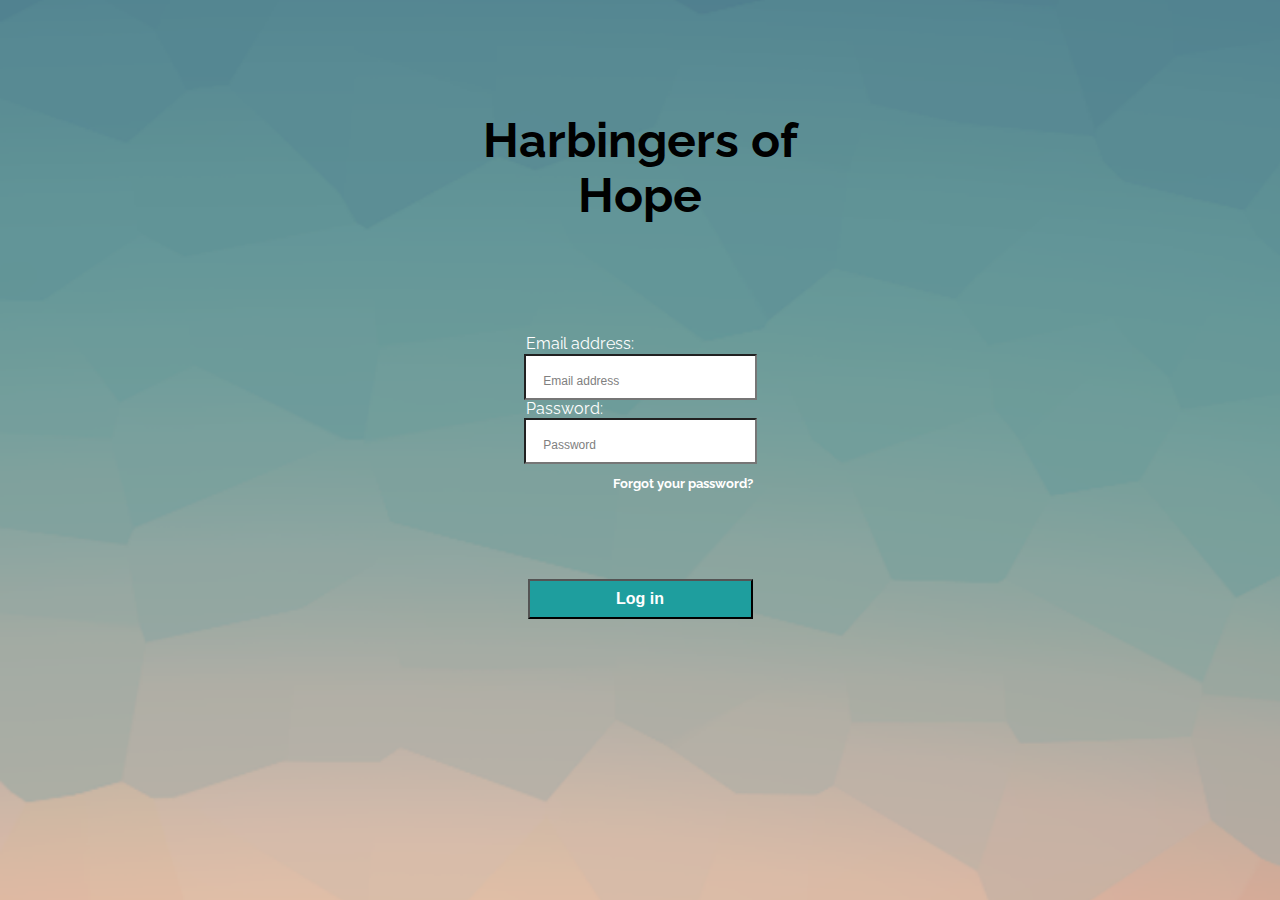
<file: public/index.html>
<!DOCTYPE html>
<html>
  <head>
    <meta charset="utf-8">
    <meta name="viewport" content="width=device-width, initial-scale=1">
    <link rel="stylesheet" href="styling/normalize.css">
    <link rel="stylesheet" href="styling/style.css">
    <link href="https://fonts.googleapis.com/css?family=Indie+Flower|Raleway" rel="stylesheet">
    <title>Harbingers of Hope</title>
  </head>
  <body class="landing">
    <div class="centered">
      <h1 class="login_title">Harbingers of Hope</h1>
      <form>
        <label for="user_email" class="email_label">Email address:</label>
        <input id="user_email" class="user_input" type="text" name="email" placeholder="Email address">
        <label for="user_password" class="password_label">Password:</label>
        <input id="user_password" class="user_input" type="password" name="password" placeholder="Password">
        <p class="forgot_password">Forgot your password?</p>
        <button class="btn_login"><a href="userhome.html">Log in</a></button>
      </form>
    </div>
  </body>
</html>
</file>
<file: public/styling/style.css>
body {
  font-family: 'Raleway', 'Indie Flower', cursive;
  max-width: 375px;
  margin: 0 auto; }

.btn, .submit_btn, .btn_login {
  background-color: #1E9E9E;
  color: #FFF;
  text-align: center;
  height: 40px;
  width: 60%;
  font-size: 1em;
  font-weight: bold; }
  .btn a, .submit_btn a, .btn_login a {
    text-decoration: none;
    color: #FFF; }

.centered {
  text-align: center;
  margin-left: auto;
  margin-right: auto; }

.container {
  width: 90%; }

.input, .user_input {
  background-color: #FFF;
  font-size: 1.5em; }

.input::-webkit-input-placeholder, .user_input::-webkit-input-placeholder {
  font-size: 0.5em;
  color: #808080;
  padding-left: 7%; }

.navbar {
  border-bottom: 1px solid #000;
  font-size: 1em;
  font-weight: bold;
  text-align: center;
  text-decoration: none; }
  .navbar ul {
    min-width: 100%;
    list-style-type: none;
    overflow: hidden;
    padding: 0px;
    margin: 0px; }
    .navbar ul li {
      height: 25px;
      padding: 0px;
      display: inline-block;
      padding-top: 2%;
      text-align: center; }
      .navbar ul li a {
        text-decoration: none;
        color: #000;
        transition: opacity 0.3s;
        opacity: 1; }
        .navbar ul li a:hover {
          opacity: 0.5; }

li:nth-child(1) {
  min-width: 25%;
  font-size: 1.5em; }

li:nth-child(2) {
  min-width: 45%; }

li:nth-child(3) {
  min-width: 25%; }

.home-icon {
  width: 22%; }

.form_input {
  width: 60%;
  height: 25px;
  display: block;
  margin: 0px auto 15px;
  font-size: 1.4em;
  -webkit-appearance: none; }

.label {
  font-size: 1.2em;
  text-align: left;
  width: 60%;
  display: inline-block;
  margin-bottom: 10px; }

.tooltiptext {
  visibility: hidden;
  width: 200px;
  font-size: 1.2em;
  border-color: #000;
  color: #FFF;
  background-color: #808080;
  text-align: center;
  border-radius: 6px;
  padding: 5px 11px;
  margin-top: -78px;
  /* Position the tooltip */
  position: absolute;
  z-index: 1; }

.tooltip:hover .tooltiptext {
  visibility: visible; }

.submit_btn {
  height: 40px;
  margin: 25px auto; }

.required_field {
  color: #1E9E9E;
  font-size: 0.75em;
  width: 60%;
  text-align: left;
  margin: 0 auto; }

.landing {
  background: url("../images/mountains.png") no-repeat center center fixed;
  -webkit-background-size: cover;
  -moz-background-size: cover;
  -o-background-size: cover;
  background-size: cover; }

.login_title {
  font-size: 3em;
  margin-top: 30%;
  margin-bottom: 30%;
  font-weight: bold; }

.email_label {
  margin-right: 120px;
  color: #FFF; }

.password_label {
  margin-right: 151px;
  color: #FFF; }

.user_input {
  height: 40px;
  width: 60%;
  margin: 0 auto;
  display: block; }

.forgot_password {
  font-size: 0.8em;
  text-align: right;
  width: 80%;
  color: #FFF;
  font-weight: bold; }

.btn_login {
  margin-top: 20%;
  height: 40px;
  font-size: 1em; }


.navbar {
  border-bottom: 1px solid #000;
  font-size: 1em;
  font-weight: bold;
  text-align: center;
  text-decoration: none; }
  .navbar ul {
    min-width: 100%;
    list-style-type: none;
    overflow: hidden;
    padding: 0px;
    margin: 0px; }
    .navbar ul li {
      height: 25px;
      display: inline-block;
      padding-top: 2%; }
      .navbar ul li a {
        text-decoration: none;
        color: #000;
        transition: opacity 0.3s;
        opacity: 1; }
        .navbar ul li a:hover {
          opacity: 0.5; }

li:nth-child(1) {
  min-width: 25%;
  font-size: 1.5em; }

li:nth-child(2) {
  min-width: 45%; }

li:nth-child(3) {
  min-width: 25%; }

.home-icon {
  width: 22%; }

th {
  font-weight: 200; }


th:nth-child(1) {
  width: 29%; }

th:nth-child(2) {
  width: 32%; }

th:nth-child(3) {
  width: 33%; }

table {
  font-size: 2em; }

.payment-table {
  margin-top: 15%;
  font-size: 1em; }

.inner-table {
  margin: auto;
  width: 100%;
  font-size: 1em; }

.progress {
  background-image: url("../images/bar_chart.png");
  width: 20em;
  background-size: cover;
  height: 2.3em;
  line-height: 2em; }

.payment-table tr:nth-child(even) {
  background-color: #bbb; }

.scrollit {
  overflow: scroll;
  height: 300px; }

.sharing {
  margin: 3%; }

.fa {
  padding: 1%; }

.progress table {
  width: 100%;
  font-size: 1em; }

.left-align {
  text-align: left;
  padding-left: 25px; }

.right-align {
  text-align: right;
  padding-right: 25px; }

.title_contribution {
  margin-top: 10%;
  font-size: 2em; }

.btn_back {
  white-space: nowrap;
  overflow: hidden; }

h2 {
  margin-top: 60px; }

.sharing {
  margin-top: 80px;
  margin-bottom: 30px; }

/*# sourceMappingURL=style.css.map */
</file>
